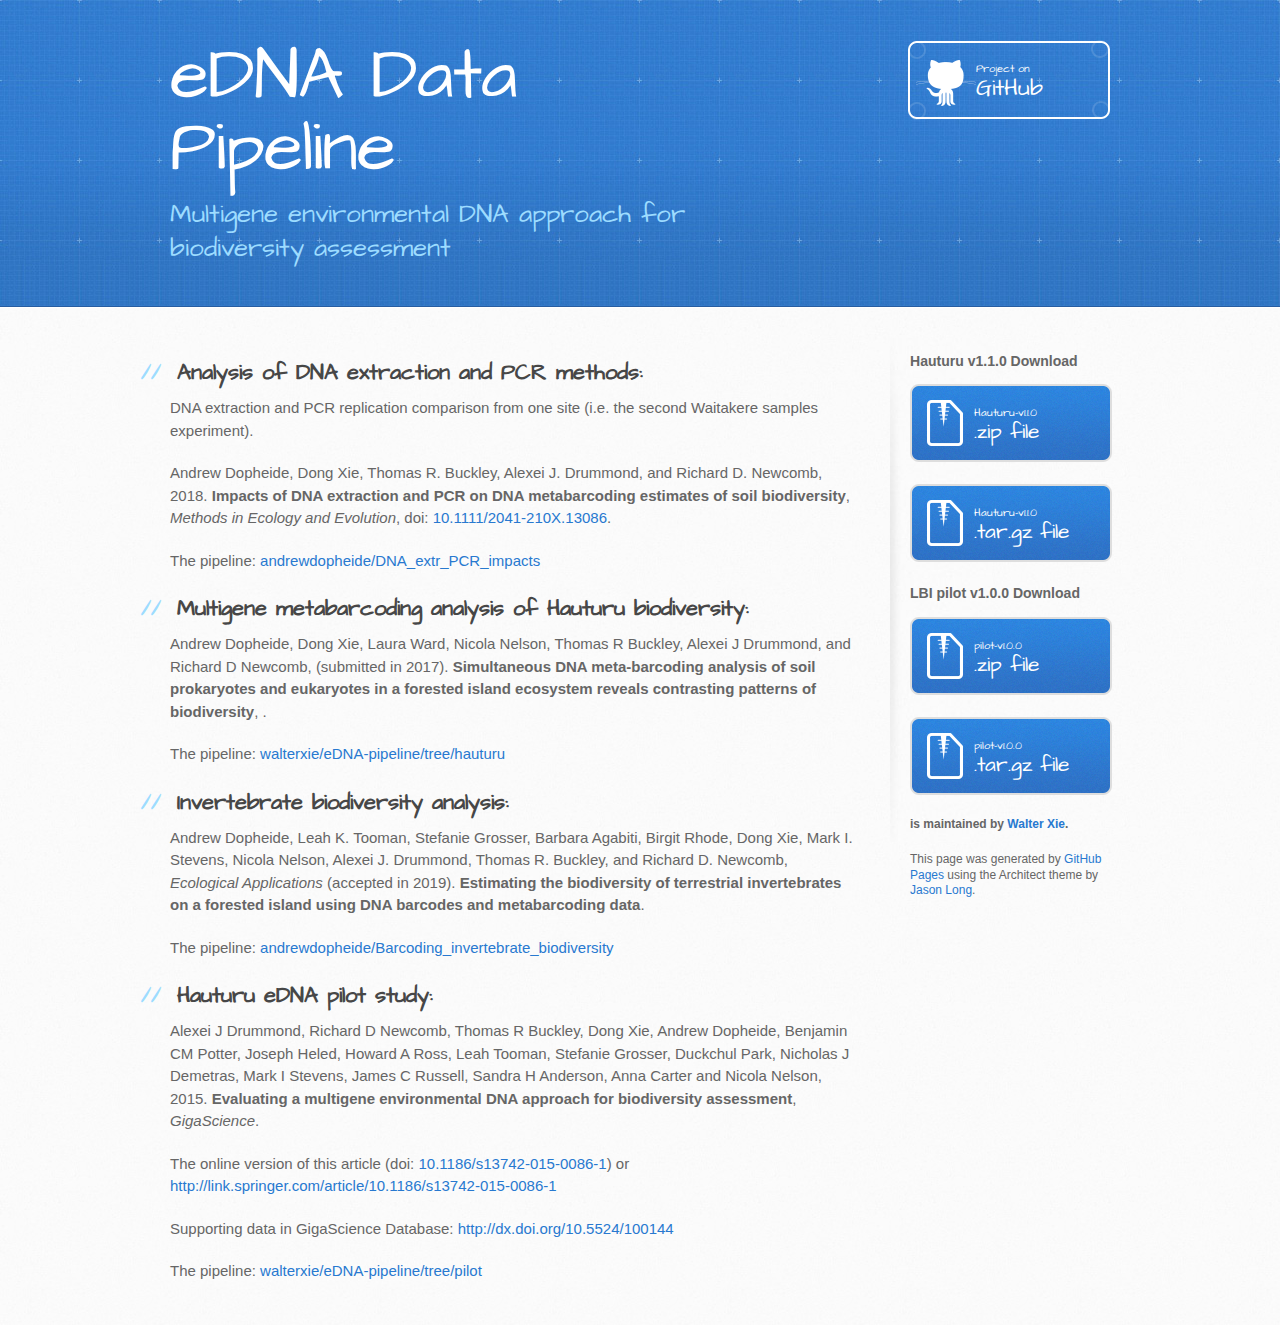
<file: index.html>
<!DOCTYPE html>
<html>
  <head>
    <meta charset='utf-8'>
    <meta http-equiv="X-UA-Compatible" content="chrome=1">
    <meta name="viewport" content="width=device-width, initial-scale=1, maximum-scale=1">
    <link href='https://fonts.googleapis.com/css?family=Architects+Daughter' rel='stylesheet' type='text/css'>
    <link rel="stylesheet" type="text/css" href="stylesheets/stylesheet.css" media="screen">
    <link rel="stylesheet" type="text/css" href="stylesheets/github-light.css" media="screen">
    <link rel="stylesheet" type="text/css" href="stylesheets/print.css" media="print">

    <!--[if lt IE 9]>
    <script src="//html5shiv.googlecode.com/svn/trunk/html5.js"></script>
    <![endif]-->

    <title>eDNA-pipeline by Walter Xie</title>
  </head>

  <body>
    <header>
      <div class="inner">
        <h1>eDNA Data Pipeline</h1>
        <h2>Multigene environmental DNA approach for biodiversity assessment</h2>
        <a href="https://github.com/walterxie/eDNA-pipeline" class="button"><small>Project on</small> GitHub</a>
      </div>
    </header>

    <div id="content-wrapper">
      <div class="inner clearfix">
        <section id="main-content">
        
                <h2><a id="edna-pipeline-hauturu" class="anchor" href="#edna-pipeline-hauturu" aria-hidden="true">
<span class="octicon octicon-link"></span></a>Analysis of DNA extraction and PCR methods:</h2>
<p>DNA extraction and PCR replication comparison from one site (i.e. the second Waitakere samples experiment).</p>

<p>Andrew Dopheide, Dong Xie, Thomas R. Buckley, Alexei J. Drummond, and Richard D. Newcomb, 2018. 
<b>Impacts of DNA extraction and PCR on DNA metabarcoding estimates of soil biodiversity</b>, 
<i>Methods in Ecology and Evolution</i>,
doi: <a href="https://doi.org/10.1111/2041-210X.13086">10.1111/2041-210X.13086</a>.</p>

 <p>The pipeline: <a href="http://github.com/andrewdopheide/DNA_extr_PCR_impacts">
 andrewdopheide/DNA_extr_PCR_impacts</a></p>       
        
        <h2><a id="edna-pipeline-hauturu" class="anchor" href="#edna-pipeline-hauturu" aria-hidden="true">
<span class="octicon octicon-link"></span></a>Multigene metabarcoding analysis of Hauturu biodiversity:</h2>

<p>Andrew Dopheide, Dong Xie, Laura Ward, Nicola Nelson, Thomas R Buckley, Alexei J Drummond, and Richard D Newcomb, 
(submitted in 2017). 
<b>Simultaneous DNA meta-barcoding analysis of soil prokaryotes and eukaryotes 
in a forested island ecosystem reveals contrasting patterns of biodiversity</b>, <i></i>.</p>

 <p>The pipeline: <a href="http://github.com/walterxie/eDNA-pipeline/tree/hauturu">
 walterxie/eDNA-pipeline/tree/hauturu</a></p>       
        
        
        <h2><a id="edna-pipeline-hauturu" class="anchor" href="#edna-pipeline-hauturu" aria-hidden="true">
<span class="octicon octicon-link"></span></a>Invertebrate biodiversity analysis:</h2>
        
        <p>Andrew Dopheide, Leah K. Tooman, Stefanie Grosser, Barbara Agabiti, Birgit Rhode, Dong Xie, Mark I. Stevens, 
Nicola Nelson, Alexei J. Drummond, Thomas R. Buckley, and Richard D. Newcomb, <i>Ecological Applications</i> (accepted in 2019). 
<b>Estimating the biodiversity of terrestrial invertebrates on a forested island using DNA barcodes and metabarcoding data</b>.</p>
        
         <p>The pipeline: <a href="https://github.com/andrewdopheide/Barcoding_invertebrate_biodiversity">
         andrewdopheide/Barcoding_invertebrate_biodiversity</a></p>       
        
          <h2><a id="edna-pipeline-pilot" class="anchor" href="#edna-pipeline-pilot" aria-hidden="true">
          <span class="octicon octicon-link"></span></a>Hauturu eDNA pilot study:</h2>

<p>Alexei J Drummond, Richard D Newcomb, Thomas R Buckley, Dong Xie, Andrew Dopheide, Benjamin CM Potter, 
Joseph Heled, Howard A Ross, Leah Tooman, Stefanie Grosser, Duckchul Park, Nicholas J Demetras, 
Mark I Stevens, James C Russell, Sandra H Anderson, Anna Carter and Nicola Nelson, 2015. 
<b>Evaluating a multigene environmental DNA approach for biodiversity assessment</b>, <i>GigaScience</i>.</p>

<p>The online version of this article (doi: <a href="http://dx.doi.org/10.1186/s13742-015-0086-1">10.1186/s13742-015-0086-1</a>) or 
<a href="http://link.springer.com/article/10.1186/s13742-015-0086-1">http://link.springer.com/article/10.1186/s13742-015-0086-1</a></p>

<p>Supporting data in GigaScience Database: <a href="http://dx.doi.org/10.5524/100144">http://dx.doi.org/10.5524/100144</a></p>

<p>The pipeline: <a href="http://github.com/walterxie/eDNA-pipeline/tree/pilot">walterxie/eDNA-pipeline/tree/pilot</a></p>

        </section>

        <aside id="sidebar">
        <h3>Hauturu v1.1.0 Download</h3>
        
          <a href="https://github.com/walterxie/eDNA-pipeline/archive/v1.1.0.zip" class="button">
            <small>Hauturu-v1.1.0</small>
            .zip file
          </a>
          <a href="https://github.com/walterxie/eDNA-pipeline/archive/v1.1.0.tar.gz" class="button">
            <small>Hauturu-v1.1.0</small>
            .tar.gz file
          </a>
          
        <h3>LBI pilot v1.0.0 Download</h3>
        
          <a href="https://github.com/walterxie/eDNA-pipeline/archive/pilot-v1.0.0.zip" class="button">
            <small>pilot-v1.0.0</small>
            .zip file
          </a>
          <a href="https://github.com/walterxie/eDNA-pipeline/archive/pilot-v1.0.0.tar.gz" class="button">
            <small>pilot-v1.0.0</small>
            .tar.gz file
          </a>

          <p class="repo-owner"><a href="https://github.com/walterxie/eDNA-pipeline"></a> is maintained by <a href="https://github.com/walterxie">Walter Xie</a>.</p>

          <p>This page was generated by <a href="https://pages.github.com">GitHub Pages</a> using the Architect theme by <a href="https://twitter.com/jasonlong">Jason Long</a>.</p>
        </aside>
      </div>
    </div>

  
  </body>
</html>
</file>
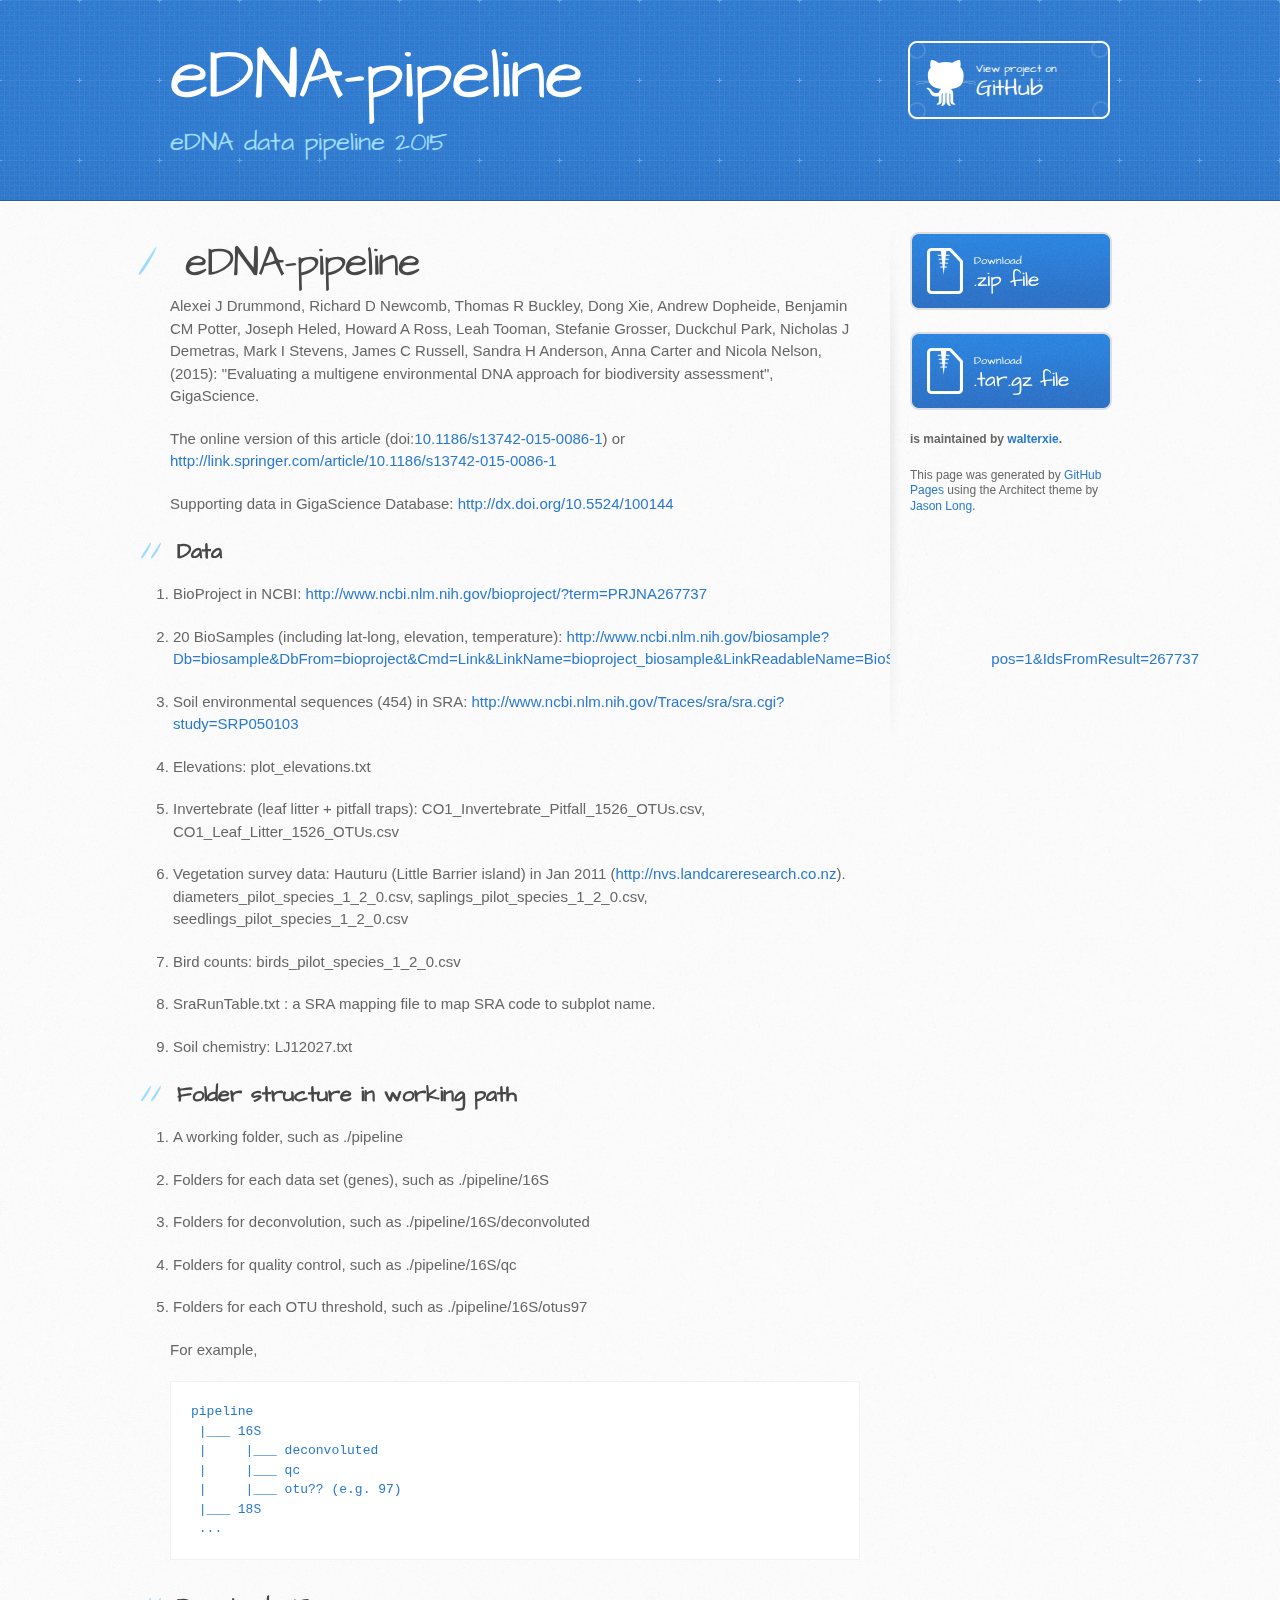
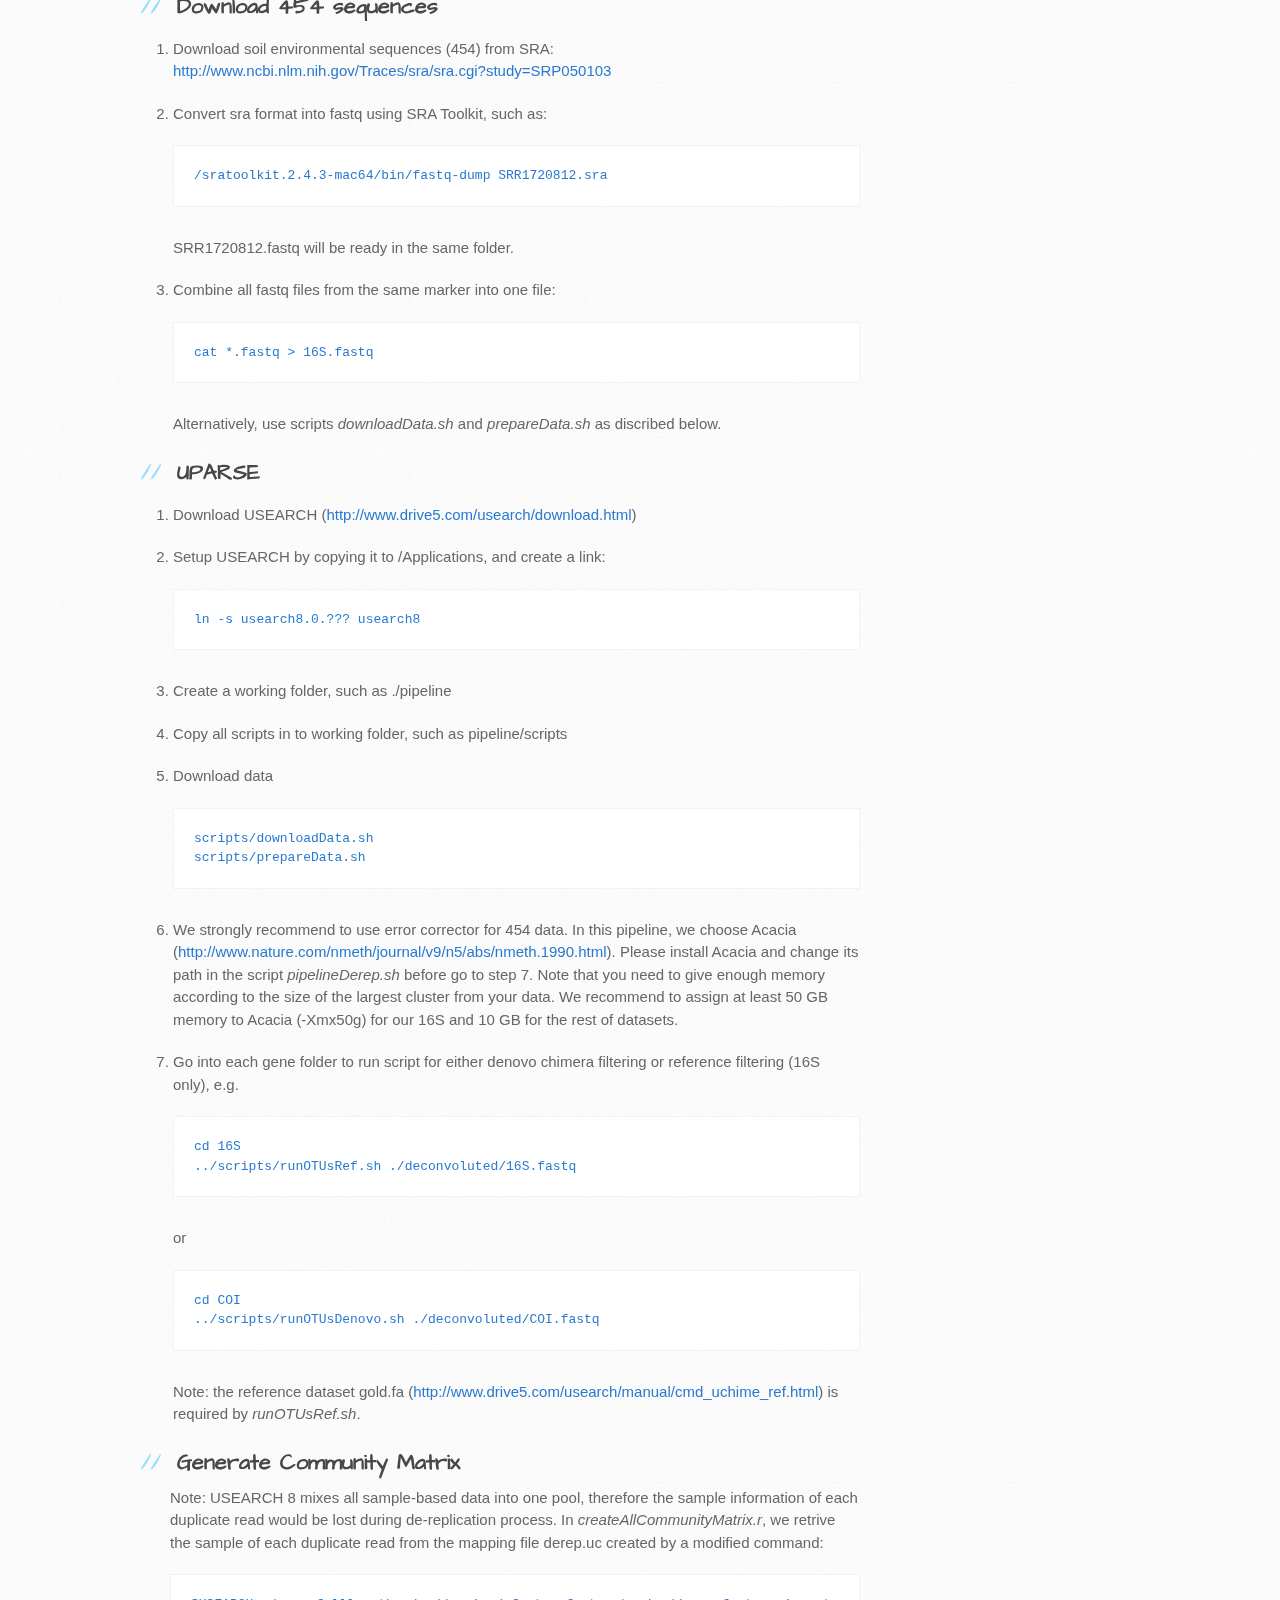
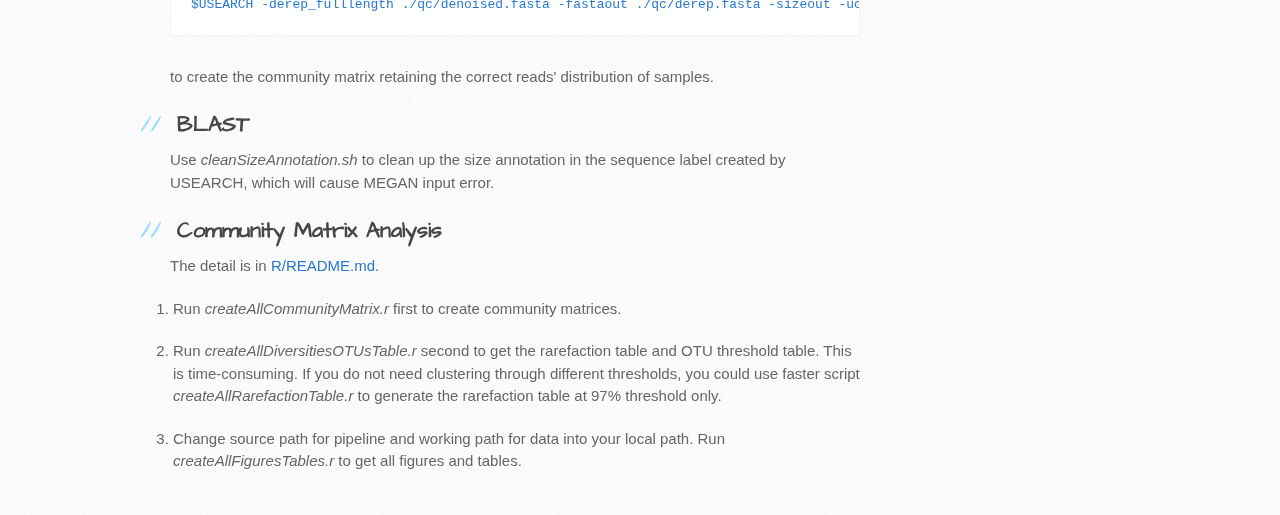
<file: index.init.html>
<!DOCTYPE html>
<html>
  <head>
    <meta charset='utf-8'>
    <meta http-equiv="X-UA-Compatible" content="chrome=1">
    <meta name="viewport" content="width=device-width, initial-scale=1, maximum-scale=1">
    <link href='https://fonts.googleapis.com/css?family=Architects+Daughter' rel='stylesheet' type='text/css'>
    <link rel="stylesheet" type="text/css" href="stylesheets/stylesheet.css" media="screen">
    <link rel="stylesheet" type="text/css" href="stylesheets/github-light.css" media="screen">
    <link rel="stylesheet" type="text/css" href="stylesheets/print.css" media="print">

    <!--[if lt IE 9]>
    <script src="//html5shiv.googlecode.com/svn/trunk/html5.js"></script>
    <![endif]-->

    <title>eDNA-pipeline by walterxie</title>
  </head>

  <body>
    <header>
      <div class="inner">
        <h1>eDNA-pipeline</h1>
        <h2>eDNA data pipeline 2015</h2>
        <a href="https://github.com/walterxie/eDNA-pipeline" class="button"><small>View project on</small> GitHub</a>
      </div>
    </header>

    <div id="content-wrapper">
      <div class="inner clearfix">
        <section id="main-content">
          <h1>
<a id="edna-pipeline" class="anchor" href="#edna-pipeline" aria-hidden="true"><span class="octicon octicon-link"></span></a>eDNA-pipeline</h1>

<p>Alexei J Drummond, Richard D Newcomb, Thomas R Buckley, Dong Xie, Andrew Dopheide, Benjamin CM Potter, 
Joseph Heled, Howard A Ross, Leah Tooman, Stefanie Grosser, Duckchul Park, Nicholas J Demetras, 
Mark I Stevens, James C Russell, Sandra H Anderson, Anna Carter and Nicola Nelson, (2015): 
"Evaluating a multigene environmental DNA approach for biodiversity assessment", GigaScience.</p>

<p>The online version of this article (doi:<a href="http://dx.doi.org/10.1186/s13742-015-0086-1">10.1186/s13742-015-0086-1</a>) or <a href="http://link.springer.com/article/10.1186/s13742-015-0086-1">http://link.springer.com/article/10.1186/s13742-015-0086-1</a></p>

<p>Supporting data in GigaScience Database: <a href="http://dx.doi.org/10.5524/100144">http://dx.doi.org/10.5524/100144</a></p>

<h2>
<a id="data" class="anchor" href="#data" aria-hidden="true"><span class="octicon octicon-link"></span></a>Data</h2>

<ol>
<li><p>BioProject in NCBI:
<a href="http://www.ncbi.nlm.nih.gov/bioproject/?term=PRJNA267737">http://www.ncbi.nlm.nih.gov/bioproject/?term=PRJNA267737</a></p></li>
<li><p>20 BioSamples (including lat-long, elevation, temperature):
<a href="http://www.ncbi.nlm.nih.gov/biosample?Db=biosample&amp;DbFrom=bioproject&amp;Cmd=Link&amp;LinkName=bioproject_biosample&amp;LinkReadableName=BioSample&amp;ordinalpos=1&amp;IdsFromResult=267737">http://www.ncbi.nlm.nih.gov/biosample?Db=biosample&amp;DbFrom=bioproject&amp;Cmd=Link&amp;LinkName=bioproject_biosample&amp;LinkReadableName=BioSample&amp;ordinalpos=1&amp;IdsFromResult=267737</a></p></li>
<li><p>Soil environmental sequences (454) in SRA:
<a href="http://www.ncbi.nlm.nih.gov/Traces/sra/sra.cgi?study=SRP050103">http://www.ncbi.nlm.nih.gov/Traces/sra/sra.cgi?study=SRP050103</a></p></li>
<li><p>Elevations:
plot_elevations.txt</p></li>
<li><p>Invertebrate (leaf litter + pitfall traps):
CO1_Invertebrate_Pitfall_1526_OTUs.csv, CO1_Leaf_Litter_1526_OTUs.csv</p></li>
<li><p>Vegetation survey data:
Hauturu (Little Barrier island) in Jan 2011 (<a href="http://nvs.landcareresearch.co.nz">http://nvs.landcareresearch.co.nz</a>).
diameters_pilot_species_1_2_0.csv, saplings_pilot_species_1_2_0.csv, seedlings_pilot_species_1_2_0.csv</p></li>
<li><p>Bird counts:
birds_pilot_species_1_2_0.csv</p></li>
<li><p>SraRunTable.txt : 
a SRA mapping file to map SRA code to subplot name.</p></li>
<li><p>Soil chemistry:
LJ12027.txt</p></li>
</ol>

<h2>
<a id="folder-structure-in-working-path" class="anchor" href="#folder-structure-in-working-path" aria-hidden="true"><span class="octicon octicon-link"></span></a>Folder structure in working path</h2>

<ol>
<li><p>A working folder, such as ./pipeline</p></li>
<li><p>Folders for each data set (genes), such as ./pipeline/16S</p></li>
<li><p>Folders for deconvolution, such as ./pipeline/16S/deconvoluted</p></li>
<li><p>Folders for quality control, such as ./pipeline/16S/qc</p></li>
<li><p>Folders for each OTU threshold, such as ./pipeline/16S/otus97</p></li>
</ol>

<p>For example,</p>

<pre><code>pipeline
 |___ 16S
 |     |___ deconvoluted
 |     |___ qc
 |     |___ otu?? (e.g. 97)
 |___ 18S
 ...  
</code></pre>

<h2>
<a id="download-454-sequences" class="anchor" href="#download-454-sequences" aria-hidden="true"><span class="octicon octicon-link"></span></a>Download 454 sequences</h2>

<ol>
<li><p>Download soil environmental sequences (454) from SRA:
<a href="http://www.ncbi.nlm.nih.gov/Traces/sra/sra.cgi?study=SRP050103">http://www.ncbi.nlm.nih.gov/Traces/sra/sra.cgi?study=SRP050103</a></p></li>
<li>
<p>Convert sra format into fastq using SRA Toolkit, such as:</p>

<pre><code>/sratoolkit.2.4.3-mac64/bin/fastq-dump SRR1720812.sra
</code></pre>

<p>SRR1720812.fastq will be ready in the same folder.</p>
</li>
<li>
<p>Combine all fastq files from the same marker into one file:</p>

<pre><code>cat *.fastq &gt; 16S.fastq
</code></pre>

<p>Alternatively, use scripts <em>downloadData.sh</em> and <em>prepareData.sh</em> as discribed below.</p>
</li>
</ol>

<h2>
<a id="uparse" class="anchor" href="#uparse" aria-hidden="true"><span class="octicon octicon-link"></span></a>UPARSE</h2>

<ol>
<li><p>Download USEARCH (<a href="http://www.drive5.com/usearch/download.html">http://www.drive5.com/usearch/download.html</a>)</p></li>
<li>
<p>Setup USEARCH by copying it to /Applications, and create a link:</p>

<pre><code>ln -s usearch8.0.??? usearch8
</code></pre>
</li>
<li><p>Create a working folder, such as ./pipeline</p></li>
<li><p>Copy all scripts in to working folder, such as pipeline/scripts</p></li>
<li>
<p>Download data</p>

<pre><code>scripts/downloadData.sh 
scripts/prepareData.sh
</code></pre>
</li>
<li><p>We strongly recommend to use error corrector for 454 data. In this pipeline, 
we choose Acacia (<a href="http://www.nature.com/nmeth/journal/v9/n5/abs/nmeth.1990.html">http://www.nature.com/nmeth/journal/v9/n5/abs/nmeth.1990.html</a>). 
Please install Acacia and change its path in the script <em>pipelineDerep.sh</em> before go to step 7.
Note that you need to give enough memory according to the size of the largest cluster from your data. 
We recommend to assign at least 50 GB memory to Acacia (-Xmx50g) for our 16S and 10 GB for the rest of datasets. </p></li>
<li>
<p>Go into each gene folder to run script for either denovo chimera filtering or reference filtering (16S only), e.g.</p>

<pre><code>cd 16S
../scripts/runOTUsRef.sh ./deconvoluted/16S.fastq 
</code></pre>

<p>or </p>

<pre><code>cd COI
../scripts/runOTUsDenovo.sh ./deconvoluted/COI.fastq 
</code></pre>

<p>Note: the reference dataset gold.fa (<a href="http://www.drive5.com/usearch/manual/cmd_uchime_ref.html">http://www.drive5.com/usearch/manual/cmd_uchime_ref.html</a>) is required by <em>runOTUsRef.sh</em>.</p>
</li>
</ol>

<h2>
<a id="generate-community-matrix" class="anchor" href="#generate-community-matrix" aria-hidden="true"><span class="octicon octicon-link"></span></a>Generate Community Matrix</h2>

<p>Note: USEARCH 8 mixes all sample-based data into one pool,
therefore the sample information of each duplicate read would be lost during 
de-replication process. In <em>createAllCommunityMatrix.r</em>, we retrive the sample of each duplicate 
read from the mapping file derep.uc created by a modified command:</p>

<pre><code>$USEARCH -derep_fulllength ./qc/denoised.fasta -fastaout ./qc/derep.fasta -sizeout -uc ./qc/derep.uc
</code></pre>

<p>to create the community matrix retaining the correct reads' distribution of samples.   </p>

<h2>
<a id="blast" class="anchor" href="#blast" aria-hidden="true"><span class="octicon octicon-link"></span></a>BLAST</h2>

<p>Use <em>cleanSizeAnnotation.sh</em> to clean up the size annotation in the sequence label created by USEARCH, 
which will cause MEGAN input error. </p>

<h2>
<a id="community-matrix-analysis" class="anchor" href="#community-matrix-analysis" aria-hidden="true"><span class="octicon octicon-link"></span></a>Community Matrix Analysis</h2>

<p>The detail is in <a href="R/README.md">R/README.md</a>.</p>

<ol>
<li><p>Run <em>createAllCommunityMatrix.r</em> first to create community matrices.</p></li>
<li><p>Run <em>createAllDiversitiesOTUsTable.r</em> second to get the rarefaction table and OTU threshold table. This is time-consuming.
If you do not need clustering through different thresholds, you could use faster script <em>createAllRarefactionTable.r</em> to generate 
the rarefaction table at 97% threshold only. </p></li>
<li><p>Change source path for pipeline and working path for data into your local path. Run <em>createAllFiguresTables.r</em> to get all figures and tables.</p></li>
</ol>
        </section>

        <aside id="sidebar">
          <a href="https://github.com/walterxie/eDNA-pipeline/archive/v1.0.0.zip" class="button">
            <small>Download</small>
            .zip file
          </a>
          <a href="https://github.com/walterxie/eDNA-pipeline/archive/v1.0.0.tar.gz" class="button">
            <small>Download</small>
            .tar.gz file
          </a>

          <p class="repo-owner"><a href="https://github.com/walterxie/eDNA-pipeline"></a> is maintained by <a href="https://github.com/walterxie">walterxie</a>.</p>

          <p>This page was generated by <a href="https://pages.github.com">GitHub Pages</a> using the Architect theme by <a href="https://twitter.com/jasonlong">Jason Long</a>.</p>
        </aside>
      </div>
    </div>

  
  </body>
</html>
</file>
<file: stylesheets/github-light.css>
/*
   Copyright 2014 GitHub Inc.

   Licensed under the Apache License, Version 2.0 (the "License");
   you may not use this file except in compliance with the License.
   You may obtain a copy of the License at

       http://www.apache.org/licenses/LICENSE-2.0

   Unless required by applicable law or agreed to in writing, software
   distributed under the License is distributed on an "AS IS" BASIS,
   WITHOUT WARRANTIES OR CONDITIONS OF ANY KIND, either express or implied.
   See the License for the specific language governing permissions and
   limitations under the License.

*/

.pl-c /* comment */ {
  color: #969896;
}

.pl-c1      /* constant, markup.raw, meta.diff.header, meta.module-reference, meta.property-name, support, support.constant, support.variable, variable.other.constant */,
.pl-s .pl-v /* string variable */ {
  color: #0086b3;
}

.pl-e  /* entity */,
.pl-en /* entity.name */ {
  color: #795da3;
}

.pl-s .pl-s1 /* string source */,
.pl-smi      /* storage.modifier.import, storage.modifier.package, storage.type.java, variable.other, variable.parameter.function */ {
  color: #333;
}

.pl-ent /* entity.name.tag */ {
  color: #63a35c;
}

.pl-k /* keyword, storage, storage.type */ {
  color: #a71d5d;
}

.pl-pds              /* punctuation.definition.string, string.regexp.character-class */,
.pl-s                /* string */,
.pl-s .pl-pse .pl-s1 /* string punctuation.section.embedded source */,
.pl-sr               /* string.regexp */,
.pl-sr .pl-cce       /* string.regexp constant.character.escape */,
.pl-sr .pl-sra       /* string.regexp string.regexp.arbitrary-repitition */,
.pl-sr .pl-sre       /* string.regexp source.ruby.embedded */ {
  color: #183691;
}

.pl-v /* variable */ {
  color: #ed6a43;
}

.pl-id /* invalid.deprecated */ {
  color: #b52a1d;
}

.pl-ii /* invalid.illegal */ {
  background-color: #b52a1d;
  color: #f8f8f8;
}

.pl-sr .pl-cce /* string.regexp constant.character.escape */ {
  color: #63a35c;
  font-weight: bold;
}

.pl-ml /* markup.list */ {
  color: #693a17;
}

.pl-mh        /* markup.heading */,
.pl-mh .pl-en /* markup.heading entity.name */,
.pl-ms        /* meta.separator */ {
  color: #1d3e81;
  font-weight: bold;
}

.pl-mq /* markup.quote */ {
  color: #008080;
}

.pl-mi /* markup.italic */ {
  color: #333;
  font-style: italic;
}

.pl-mb /* markup.bold */ {
  color: #333;
  font-weight: bold;
}

.pl-md /* markup.deleted, meta.diff.header.from-file */ {
  background-color: #ffecec;
  color: #bd2c00;
}

.pl-mi1 /* markup.inserted, meta.diff.header.to-file */ {
  background-color: #eaffea;
  color: #55a532;
}

.pl-mdr /* meta.diff.range */ {
  color: #795da3;
  font-weight: bold;
}

.pl-mo /* meta.output */ {
  color: #1d3e81;
}
</file>
<file: stylesheets/print.css>
html, body, div, span, applet, object, iframe,
h1, h2, h3, h4, h5, h6, p, blockquote, pre,
a, abbr, acronym, address, big, cite, code,
del, dfn, em, img, ins, kbd, q, s, samp,
small, strike, strong, sub, sup, tt, var,
b, u, i, center,
dl, dt, dd, ol, ul, li,
fieldset, form, label, legend,
table, caption, tbody, tfoot, thead, tr, th, td,
article, aside, canvas, details, embed,
figure, figcaption, footer, header, hgroup,
menu, nav, output, ruby, section, summary,
time, mark, audio, video {
  padding: 0;
  margin: 0;
  font: inherit;
  font-size: 100%;
  vertical-align: baseline;
  border: 0;
}
/* HTML5 display-role reset for older browsers */
article, aside, details, figcaption, figure,
footer, header, hgroup, menu, nav, section {
  display: block;
}
body {
  line-height: 1;
}
ol, ul {
  list-style: none;
}
blockquote, q {
  quotes: none;
}
blockquote:before, blockquote:after,
q:before, q:after {
  content: '';
  content: none;
}
table {
  border-spacing: 0;
  border-collapse: collapse;
}
body {
  font-family: 'Helvetica Neue', Helvetica, Arial, serif;
  font-size: 13px;
  line-height: 1.5;
  color: #000;
}

a {
  font-weight: bold;
  color: #d5000d;
}

header {
  padding-top: 35px;
  padding-bottom: 10px;
}

header h1 {
  font-size: 48px;
  font-weight: bold;
  line-height: 1.2;
  color: #303030;
  letter-spacing: -1px;
}

header h2 {
  font-size: 24px;
  font-weight: normal;
  line-height: 1.3;
  color: #aaa;
  letter-spacing: -1px;
}
#downloads {
  display: none;
}
#main_content {
  padding-top: 20px;
}

code, pre {
  margin-bottom: 30px;
  font-family: Monaco, "Bitstream Vera Sans Mono", "Lucida Console", Terminal;
  font-size: 12px;
  color: #222;
}

code {
  padding: 0 3px;
}

pre {
  padding: 20px;
  overflow: auto;
  border: solid 1px #ddd;
}
pre code {
  padding: 0;
}

ul, ol, dl {
  margin-bottom: 20px;
}


/* COMMON STYLES */

table {
  width: 100%;
  border: 1px solid #ebebeb;
}

th {
  font-weight: 500;
}

td {
  font-weight: 300;
  text-align: center;
  border: 1px solid #ebebeb;
}

form {
  padding: 20px;
  background: #f2f2f2;

}


/* GENERAL ELEMENT TYPE STYLES */

h1 {
  font-size: 2.8em;
}

h2 {
  margin-bottom: 8px;
  font-size: 22px;
  font-weight: bold;
  color: #303030;
}

h3 {
  margin-bottom: 8px;
  font-size: 18px;
  font-weight: bold;
  color: #d5000d;
}

h4 {
  font-size: 16px;
  font-weight: bold;
  color: #303030;
}

h5 {
  font-size: 1em;
  color: #303030;
}

h6 {
  font-size: .8em;
  color: #303030;
}

p {
  margin-bottom: 20px;
  font-weight: 300;
}

a {
  text-decoration: none;
}

p a {
  font-weight: 400;
}

blockquote {
  padding: 0 0 0 30px;
  margin-bottom: 20px;
  font-size: 1.6em;
  border-left: 10px solid #e9e9e9;
}

ul li {
  padding-left: 20px;
  list-style-position: inside;
  list-style: disc;
}

ol li {
  padding-left: 3px;
  list-style-position: inside;
  list-style: decimal;
}

dl dd {
  font-style: italic;
  font-weight: 100;
}

footer {
  padding-top: 20px;
  padding-bottom: 30px;
  margin-top: 40px;
  font-size: 13px;
  color: #aaa;
}

footer a {
  color: #666;
}

/* MISC */
.clearfix:after {
  display: block;
  height: 0;
  clear: both;
  visibility: hidden;
  content: '.';
}

.clearfix {display: inline-block;}
* html .clearfix {height: 1%;}
.clearfix {display: block;}
</file>
<file: stylesheets/stylesheet.css>
/*! normalize.css v3.0.2 | MIT License | git.io/normalize */

/**
 * 1. Set default font family to sans-serif.
 * 2. Prevent iOS text size adjust after orientation change, without disabling
 *    user zoom.
 */

html {
  font-family: sans-serif; /* 1 */
  -webkit-text-size-adjust: 100%; /* 2 */
  -ms-text-size-adjust: 100%; /* 2 */
}

/**
 * Remove default margin.
 */

body {
  margin: 0;
}

/* HTML5 display definitions
   ========================================================================== */

/**
 * Correct `block` display not defined for any HTML5 element in IE 8/9.
 * Correct `block` display not defined for `details` or `summary` in IE 10/11
 * and Firefox.
 * Correct `block` display not defined for `main` in IE 11.
 */

article,
aside,
details,
figcaption,
figure,
footer,
header,
hgroup,
main,
menu,
nav,
section,
summary {
  display: block;
}

/**
 * 1. Correct `inline-block` display not defined in IE 8/9.
 * 2. Normalize vertical alignment of `progress` in Chrome, Firefox, and Opera.
 */

audio,
canvas,
progress,
video {
  display: inline-block; /* 1 */
  vertical-align: baseline; /* 2 */
}

/**
 * Prevent modern browsers from displaying `audio` without controls.
 * Remove excess height in iOS 5 devices.
 */

audio:not([controls]) {
  display: none;
  height: 0;
}

/**
 * Address `[hidden]` styling not present in IE 8/9/10.
 * Hide the `template` element in IE 8/9/11, Safari, and Firefox < 22.
 */

[hidden],
template {
  display: none;
}

/* Links
   ========================================================================== */

/**
 * Remove the gray background color from active links in IE 10.
 */

a {
  background-color: transparent;
}

/**
 * Improve readability when focused and also mouse hovered in all browsers.
 */

a:active,
a:hover {
  outline: 0;
}

/* Text-level semantics
   ========================================================================== */

/**
 * Address styling not present in IE 8/9/10/11, Safari, and Chrome.
 */

abbr[title] {
  border-bottom: 1px dotted;
}

/**
 * Address style set to `bolder` in Firefox 4+, Safari, and Chrome.
 */

b,
strong {
  font-weight: bold;
}

/**
 * Address styling not present in Safari and Chrome.
 */

dfn {
  font-style: italic;
}

/**
 * Address variable `h1` font-size and margin within `section` and `article`
 * contexts in Firefox 4+, Safari, and Chrome.
 */

h1 {
  margin: 0.67em 0;
  font-size: 2em;
}

/**
 * Address styling not present in IE 8/9.
 */

mark {
  color: #000;
  background: #ff0;
}

/**
 * Address inconsistent and variable font size in all browsers.
 */

small {
  font-size: 80%;
}

/**
 * Prevent `sub` and `sup` affecting `line-height` in all browsers.
 */

sub,
sup {
  position: relative;
  font-size: 75%;
  line-height: 0;
  vertical-align: baseline;
}

sup {
  top: -0.5em;
}

sub {
  bottom: -0.25em;
}

/* Embedded content
   ========================================================================== */

/**
 * Remove border when inside `a` element in IE 8/9/10.
 */

img {
  border: 0;
}

/**
 * Correct overflow not hidden in IE 9/10/11.
 */

svg:not(:root) {
  overflow: hidden;
}

/* Grouping content
   ========================================================================== */

/**
 * Address margin not present in IE 8/9 and Safari.
 */

figure {
  margin: 1em 40px;
}

/**
 * Address differences between Firefox and other browsers.
 */

hr {
  height: 0;
  -moz-box-sizing: content-box;
  box-sizing: content-box;
}

/**
 * Contain overflow in all browsers.
 */

pre {
  overflow: auto;
}

/**
 * Address odd `em`-unit font size rendering in all browsers.
 */

code,
kbd,
pre,
samp {
  font-family: monospace, monospace;
  font-size: 1em;
}

/* Forms
   ========================================================================== */

/**
 * Known limitation: by default, Chrome and Safari on OS X allow very limited
 * styling of `select`, unless a `border` property is set.
 */

/**
 * 1. Correct color not being inherited.
 *    Known issue: affects color of disabled elements.
 * 2. Correct font properties not being inherited.
 * 3. Address margins set differently in Firefox 4+, Safari, and Chrome.
 */

button,
input,
optgroup,
select,
textarea {
  margin: 0; /* 3 */
  font: inherit; /* 2 */
  color: inherit; /* 1 */
}

/**
 * Address `overflow` set to `hidden` in IE 8/9/10/11.
 */

button {
  overflow: visible;
}

/**
 * Address inconsistent `text-transform` inheritance for `button` and `select`.
 * All other form control elements do not inherit `text-transform` values.
 * Correct `button` style inheritance in Firefox, IE 8/9/10/11, and Opera.
 * Correct `select` style inheritance in Firefox.
 */

button,
select {
  text-transform: none;
}

/**
 * 1. Avoid the WebKit bug in Android 4.0.* where (2) destroys native `audio`
 *    and `video` controls.
 * 2. Correct inability to style clickable `input` types in iOS.
 * 3. Improve usability and consistency of cursor style between image-type
 *    `input` and others.
 */

button,
html input[type="button"], /* 1 */
input[type="reset"],
input[type="submit"] {
  -webkit-appearance: button; /* 2 */
  cursor: pointer; /* 3 */
}

/**
 * Re-set default cursor for disabled elements.
 */

button[disabled],
html input[disabled] {
  cursor: default;
}

/**
 * Remove inner padding and border in Firefox 4+.
 */

button::-moz-focus-inner,
input::-moz-focus-inner {
  padding: 0;
  border: 0;
}

/**
 * Address Firefox 4+ setting `line-height` on `input` using `!important` in
 * the UA stylesheet.
 */

input {
  line-height: normal;
}

/**
 * It's recommended that you don't attempt to style these elements.
 * Firefox's implementation doesn't respect box-sizing, padding, or width.
 *
 * 1. Address box sizing set to `content-box` in IE 8/9/10.
 * 2. Remove excess padding in IE 8/9/10.
 */

input[type="checkbox"],
input[type="radio"] {
  box-sizing: border-box; /* 1 */
  padding: 0; /* 2 */
}

/**
 * Fix the cursor style for Chrome's increment/decrement buttons. For certain
 * `font-size` values of the `input`, it causes the cursor style of the
 * decrement button to change from `default` to `text`.
 */

input[type="number"]::-webkit-inner-spin-button,
input[type="number"]::-webkit-outer-spin-button {
  height: auto;
}

/**
 * 1. Address `appearance` set to `searchfield` in Safari and Chrome.
 * 2. Address `box-sizing` set to `border-box` in Safari and Chrome
 *    (include `-moz` to future-proof).
 */

input[type="search"] {
  -webkit-box-sizing: content-box; /* 2 */
  -moz-box-sizing: content-box;
  box-sizing: content-box;
  -webkit-appearance: textfield; /* 1 */
}

/**
 * Remove inner padding and search cancel button in Safari and Chrome on OS X.
 * Safari (but not Chrome) clips the cancel button when the search input has
 * padding (and `textfield` appearance).
 */

input[type="search"]::-webkit-search-cancel-button,
input[type="search"]::-webkit-search-decoration {
  -webkit-appearance: none;
}

/**
 * Define consistent border, margin, and padding.
 */

fieldset {
  padding: 0.35em 0.625em 0.75em;
  margin: 0 2px;
  border: 1px solid #c0c0c0;
}

/**
 * 1. Correct `color` not being inherited in IE 8/9/10/11.
 * 2. Remove padding so people aren't caught out if they zero out fieldsets.
 */

legend {
  padding: 0; /* 2 */
  border: 0; /* 1 */
}

/**
 * Remove default vertical scrollbar in IE 8/9/10/11.
 */

textarea {
  overflow: auto;
}

/**
 * Don't inherit the `font-weight` (applied by a rule above).
 * NOTE: the default cannot safely be changed in Chrome and Safari on OS X.
 */

optgroup {
  font-weight: bold;
}

/* Tables
   ========================================================================== */

/**
 * Remove most spacing between table cells.
 */

table {
  border-spacing: 0;
  border-collapse: collapse;
}

td,
th {
  padding: 0;
}

/* LAYOUT STYLES */
body {
  font-family: 'Helvetica Neue', Helvetica, Arial, serif;
  font-size: 15px;
  font-weight: 400;
  line-height: 1.5;
  color: #666;
  background: #fafafa url(../images/body-bg.jpg) 0 0 repeat;
}

p {
  margin-top: 0;
}

a {
  color: #2879d0;
}
a:hover {
  color: #2268b2;
}

header {
  padding-top: 40px;
  padding-bottom: 40px;
  font-family: 'Architects Daughter', 'Helvetica Neue', Helvetica, Arial, serif;
  background: #2e7bcf url(../images/header-bg.jpg) 0 0 repeat-x;
  border-bottom: solid 1px #275da1;
}

header h1 {
  width: 590px;
  margin-top: 0;
  margin-bottom: 0.2em;
  font-size: 72px;
  font-weight: normal;
  line-height: 1;
  color: #fff;
  letter-spacing: -1px;
}

header h2 {
  width: 540px;
  margin-top: 0;
  margin-bottom: 0;
  font-size: 26px;
  font-weight: normal;
  line-height: 1.3;
  color: #9ddcff;
  letter-spacing: 0;
}

.inner {
  position: relative;
  width: 940px;
  margin: 0 auto;
}

#content-wrapper {
  padding-top: 30px;
  border-top: solid 1px #fff;
}

#main-content {
  float: left;
  width: 690px;
}

#main-content img {
  max-width: 100%;
}

aside#sidebar {
  float: right;
  width: 200px;
  min-height: 504px;
  padding-left: 20px;
  font-size: 12px;
  line-height: 1.3;
  background: transparent url(../images/sidebar-bg.jpg) 0 0 no-repeat;
}

aside#sidebar p.repo-owner,
aside#sidebar p.repo-owner a {
  font-weight: bold;
}

#downloads {
  margin-bottom: 40px;
}

a.button {
  width: 134px;
  height: 58px;
  padding-top: 22px;
  padding-left: 68px;
  font-family: 'Architects Daughter', 'Helvetica Neue', Helvetica, Arial, serif;
  font-size: 23px;
  line-height: 1.2;
  color: #fff;
}
a.button small {
  display: block;
  font-size: 11px;
}
header a.button {
  position: absolute;
  top: 0;
  right: 0;
  background: transparent url(../images/github-button.png) 0 0 no-repeat;
}
aside a.button {
  display: block;
  width: 138px;
  padding-left: 64px;
  margin-bottom: 20px;
  font-size: 21px;
  background: transparent url(../images/download-button.png) 0 0 no-repeat;
}

code, pre {
  margin-bottom: 30px;
  font-family: Monaco, "Bitstream Vera Sans Mono", "Lucida Console", Terminal, monospace;
  font-size: 13px;
  color: #222;
}

code {
  padding: 0 3px;
  background-color: #f2f8fc;
  border: solid 1px #dbe7f3;
}

pre {
  padding: 20px;
  overflow: auto;
  text-shadow: none;
  background: #fff;
  border: solid 1px #f2f2f2;
}
pre code {
  padding: 0;
  color: #2879d0;
  background-color: #fff;
  border: none;
}

ul, ol, dl {
  margin-bottom: 20px;
}


/* COMMON STYLES */

hr {
  height: 0;
  margin-top: 1em;
  margin-bottom: 1em;
  border: 0;
  border-top: solid 1px #ddd;
}

table {
  width: 100%;
  border: 1px solid #ebebeb;
}

th {
  font-weight: 500;
}

td {
  font-weight: 300;
  text-align: center;
  border: 1px solid #ebebeb;
}

form {
  padding: 20px;
  background: #f2f2f2;

}


/* GENERAL ELEMENT TYPE STYLES */

#main-content h1 {
  margin-top: 0;
  margin-bottom: 0;
  font-family: 'Architects Daughter', 'Helvetica Neue', Helvetica, Arial, serif;
  font-size: 2.8em;
  font-weight: normal;
  color: #474747;
  text-indent: 6px;
  letter-spacing: -1px;
}

#main-content h1:before {
  padding-right: 0.3em;
  margin-left: -0.9em;
  color: #9ddcff;
  content: "/";
}

#main-content h2 {
  margin-bottom: 8px;
  font-family: 'Architects Daughter', 'Helvetica Neue', Helvetica, Arial, serif;
  font-size: 22px;
  font-weight: bold;
  color: #474747;
  text-indent: 4px;
}
#main-content h2:before {
  padding-right: 0.3em;
  margin-left: -1.5em;
  content: "//";
  color: #9ddcff;
}

#main-content h3 {
  margin-top: 24px;
  margin-bottom: 8px;
  font-family: 'Architects Daughter', 'Helvetica Neue', Helvetica, Arial, serif;
  font-size: 18px;
  font-weight: bold;
  color: #474747;
  text-indent: 3px;
}

#main-content h3:before {
  padding-right: 0.3em;
  margin-left: -2em;
  content: "///";
  color: #9ddcff;
}

#main-content h4 {
  margin-bottom: 8px;
  font-family: 'Architects Daughter', 'Helvetica Neue', Helvetica, Arial, serif;
  font-size: 15px;
  font-weight: bold;
  color: #474747;
  text-indent: 3px;
}

h4:before {
  padding-right: 0.3em;
  margin-left: -2.8em;
  content: "////";
  color: #9ddcff;
}

#main-content h5 {
  margin-bottom: 8px;
  font-family: 'Architects Daughter', 'Helvetica Neue', Helvetica, Arial, serif;
  font-size: 14px;
  color: #474747;
  text-indent: 3px;
}
h5:before {
  padding-right: 0.3em;
  margin-left: -3.2em;
  content: "/////";
  color: #9ddcff;
}

#main-content h6 {
  margin-bottom: 8px;
  font-family: 'Architects Daughter', 'Helvetica Neue', Helvetica, Arial, serif;
  font-size: .8em;
  color: #474747;
  text-indent: 3px;
}
h6:before {
  padding-right: 0.3em;
  margin-left: -3.7em;
  content: "//////";
  color: #9ddcff;
}

p {
  margin-bottom: 20px;
}

a {
  text-decoration: none;
}

p a {
  font-weight: 400;
}

blockquote {
  padding: 0 0 0 30px;
  margin-bottom: 20px;
  font-size: 1.6em;
  border-left: 10px solid #e9e9e9;
}

ul {
  list-style-position: inside;
  list-style: disc;
  padding-left: 20px;
}

ol {
  list-style-position: inside;
  list-style: decimal;
  padding-left: 3px;
}

dl dd {
  font-style: italic;
  font-weight: 100;
}

footer {
  padding-top: 20px;
  padding-bottom: 30px;
  margin-top: 40px;
  font-size: 13px;
  color: #aaa;
  background: transparent url('../images/hr.png') 0 0 no-repeat;
}

footer a {
  color: #666;
}
footer a:hover {
  color: #444;
}

/* MISC */
.clearfix:after {
  display: block;
  height: 0;
  clear: both;
  visibility: hidden;
  content: '.';
}

.clearfix {display: inline-block;}
* html .clearfix {height: 1%;}
.clearfix {display: block;}

/* #Media Queries
================================================== */

/* Smaller than standard 960 (devices and browsers) */
@media only screen and (max-width: 959px) { }

/* Tablet Portrait size to standard 960 (devices and browsers) */
@media only screen and (min-width: 768px) and (max-width: 959px) {
  .inner {
    width: 740px;
  }
  header h1, header h2 {
    width: 340px;
  }
  header h1 {
    font-size: 60px;
  }
  header h2 {
    font-size: 30px;
  }
  #main-content {
    width: 490px;
  }
  #main-content h1:before,
  #main-content h2:before,
  #main-content h3:before,
  #main-content h4:before,
  #main-content h5:before,
  #main-content h6:before {
    padding-right: 0;
    margin-left: 0;
    content: none;
  }
}

/* All Mobile Sizes (devices and browser) */
@media only screen and (max-width: 767px) {
  .inner {
    width: 93%;
  }
  header {
    padding: 20px 0;
  }
  header .inner {
    position: relative;
  }
  header h1, header h2 {
    width: 100%;
  }
  header h1 {
    font-size: 48px;
  }
  header h2 {
    font-size: 24px;
  }
  header a.button {
    position: relative;
    display: inline-block;
    width: auto;
    height: auto;
    padding: 5px 10px;
    margin-top: 15px;
    font-size: 13px;
    line-height: 1;
    color: #2879d0;
    text-align: center;
    background-color: #9ddcff;
    background-image: none;
    border-radius: 5px;
    -moz-border-radius: 5px;
    -webkit-border-radius: 5px;
  }
  header a.button small {
    display: inline;
    font-size: 13px;
  }
  #main-content,
  aside#sidebar {
    float: none;
    width: 100% ! important;
  }
  aside#sidebar {
    min-height: 0;
    padding: 20px 0;
    margin-top: 20px;
    background-image: none;
    border-top: solid 1px #ddd;
  }
  aside#sidebar a.button {
    display: none;
  }
  #main-content h1:before,
  #main-content h2:before,
  #main-content h3:before,
  #main-content h4:before,
  #main-content h5:before,
  #main-content h6:before {
    padding-right: 0;
    margin-left: 0;
    content: none;
  }
}

/* Mobile Landscape Size to Tablet Portrait (devices and browsers) */
@media only screen and (min-width: 480px) and (max-width: 767px) { }

/* Mobile Portrait Size to Mobile Landscape Size (devices and browsers) */
@media only screen and (max-width: 479px) { }
</file>
